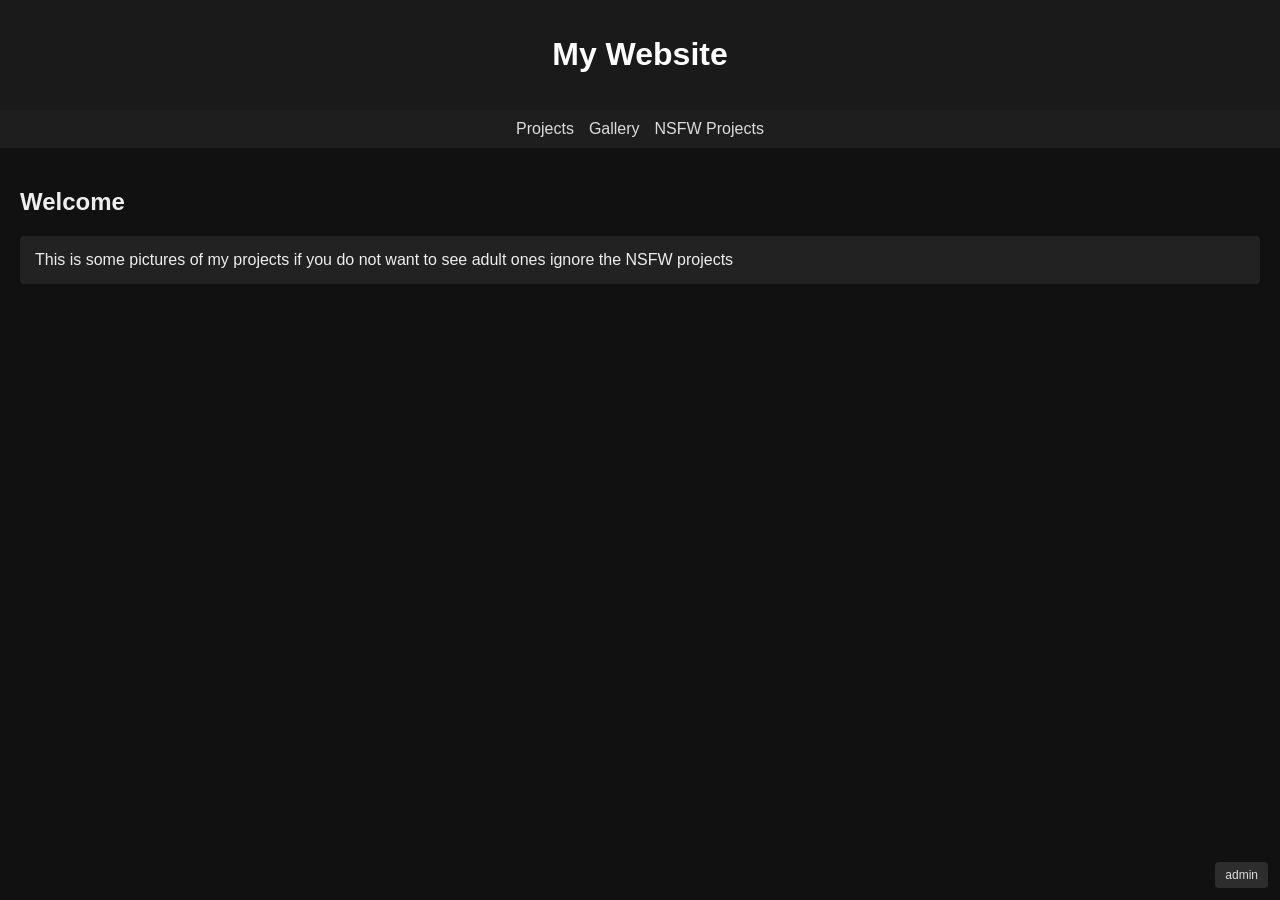
<file: index.html>
<!DOCTYPE html>
<html>
<head>
  <title>Home</title>

  <style>
    /* ---------------- CORE THEME ---------------- */
    body {
      margin: 0;
      font-family: Arial;
      background: #111;
      color: #eee;
    }

    header {
      background: #1a1a1a;
      color: white;
      padding: 15px;
      text-align: center;
    }

    nav {
      display: flex;
      justify-content: center;
      gap: 15px;
      background: #1e1e1e;
      padding: 10px;
    }

    nav a {
      color: #ddd;
      text-decoration: none;
    }

    nav a:hover {
      color: white;
    }

    .content {
      padding: 20px;
    }

    .card {
      background: #222;
      padding: 15px;
      margin: 10px 0;
      border-radius: 4px;
    }

    /* ---------------- ADMIN BUTTON ---------------- */
    .admin-link {
      position: fixed;
      bottom: 12px;
      right: 12px;
      z-index: 9999;
      background: #333;
      color: white;
      padding: 6px 10px;
      font-size: 12px;
      border-radius: 4px;
      cursor: pointer;
      opacity: 0.85;
    }

    .admin-link:hover {
      opacity: 1;
    }
  </style>
</head>

<body>

<header>
  <h1>My Website</h1>
</header>

<nav>
  <a href="/projects/">Projects</a>
  <a href="/my-pics/">Gallery</a>
  <a href="/personal-projects/">NSFW Projects</a>
</nav>

<div class="content">
  <h2>Welcome</h2>

  <div class="card">
    This is some pictures of my projects if you do not want to see adult ones ignore the NSFW projects
  </div>
</div>

<!-- ADMIN BUTTON -->
<div class="admin-link" onclick="window.location.href='/admin/index.html'">
  admin
</div>

</body>
</html>
</file>
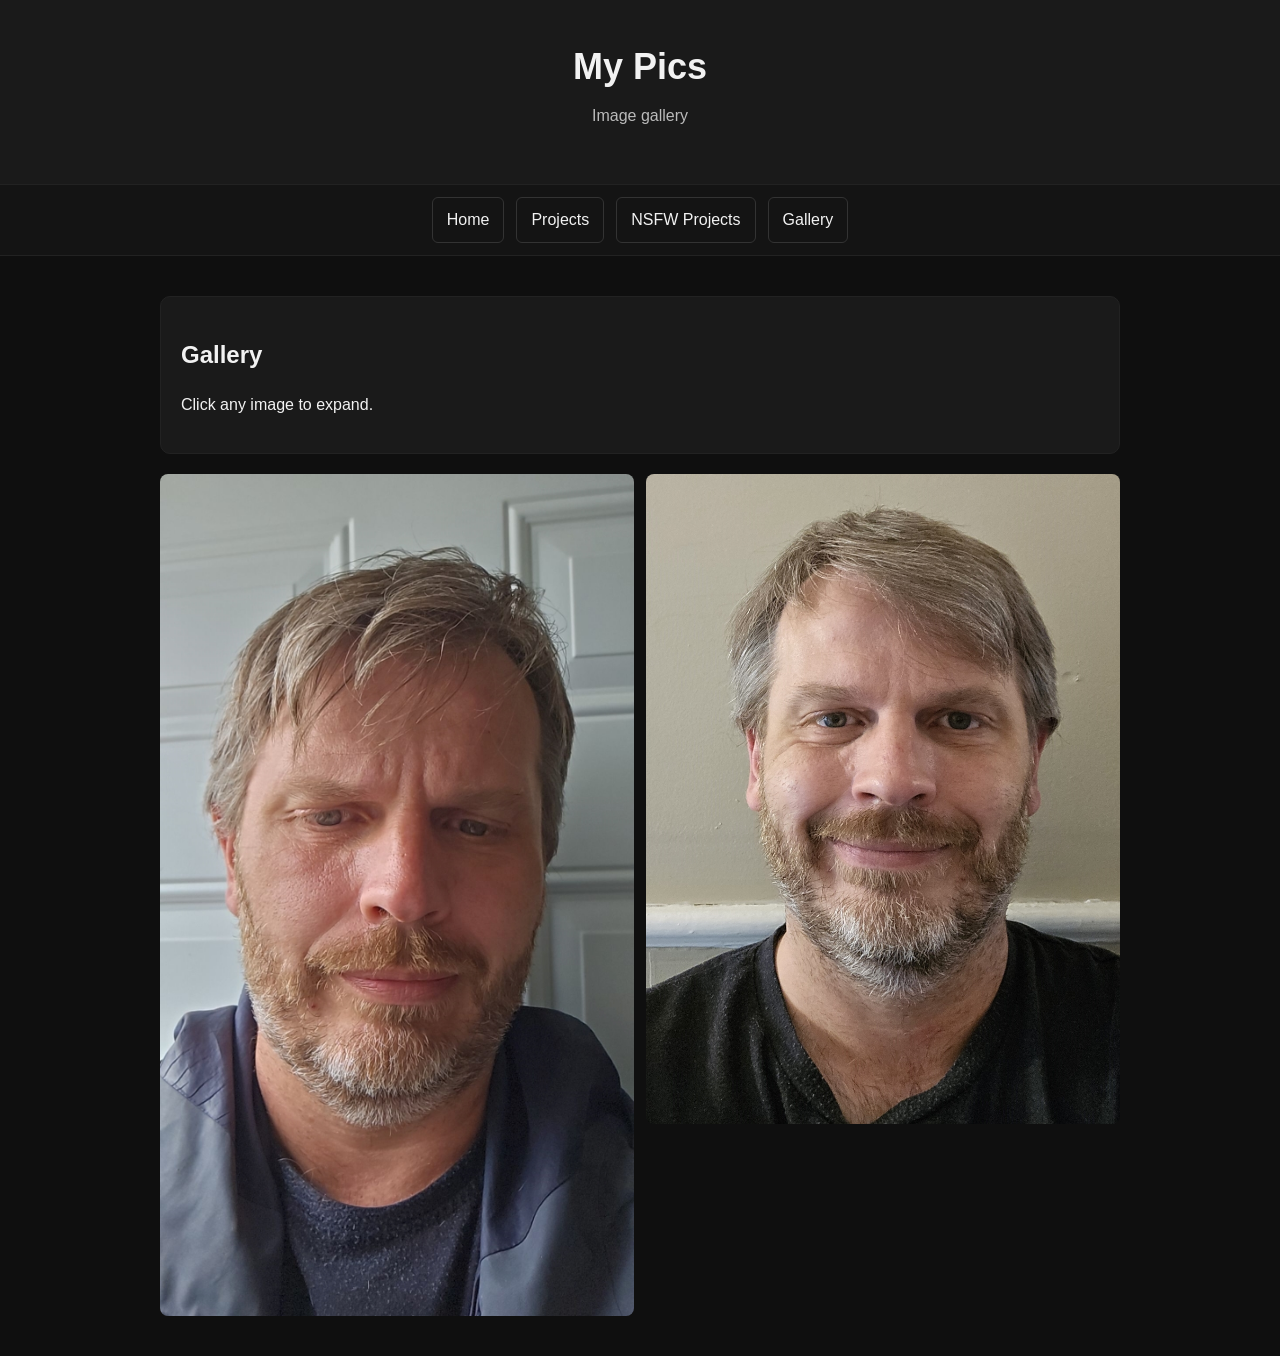
<file: my-pics/index.html>
<!DOCTYPE html>
<html lang="en">
<head>
  <meta charset="UTF-8">
  <meta name="viewport" content="width=device-width, initial-scale=1.0">
  <title>My Pics</title>
  <link rel="stylesheet" href="/style.css">
</head>

<body>

<header>
  <h1>My Pics</h1>
  <p>Image gallery</p>
</header>

<div class="topbar">
  <div class="nav-inner">
    <a href="/">Home</a>
    <a href="/projects/">Projects</a>
    <a href="/personal-projects/">NSFW Projects</a>
    <a href="/my-pics/">Gallery</a>
  </div>
</div>

<div class="container">

  <div class="card">
    <h2>Gallery</h2>
    <p>Click any image to expand.</p>
  </div>

  <div class="grid">
  <img src="/assets/gallery/gal_01.jpg" onclick="openLightbox(this.src)">
  <img src="/assets/gallery/gal_02.jpg" onclick="openLightbox(this.src)">
</div>

</div>

<div class="lightbox" id="lightbox" onclick="closeLightbox()">
  <img id="lightbox-img">
</div>

<script src="/script.js"></script>

</body>
</html>
</file>
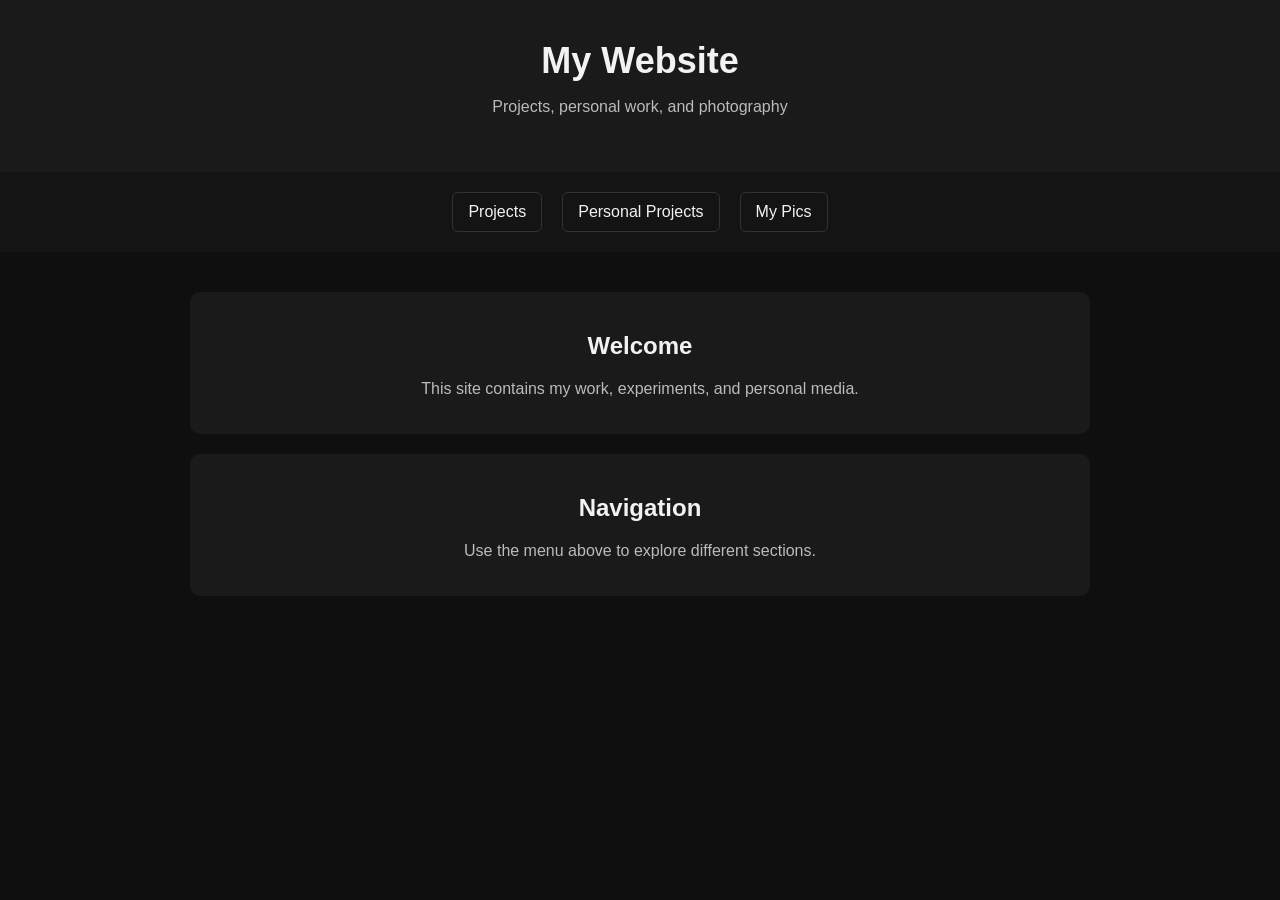
<file: my-pics/Index.html>
<!DOCTYPE html>
<html lang="en">
<head>
  <meta charset="UTF-8">
  <meta name="viewport" content="width=device-width, initial-scale=1.0">
  <title>My Website</title>

  <style>
    body {
      font-family: Arial, sans-serif;
      margin: 0;
      background: #0f0f0f;
      color: #f2f2f2;
    }

    header {
      padding: 40px;
      text-align: center;
      background: #1a1a1a;
    }

    h1 {
      margin: 0;
      font-size: 36px;
    }

    p {
      color: #bbb;
    }

    nav {
      display: flex;
      justify-content: center;
      gap: 20px;
      padding: 20px;
      background: #141414;
      flex-wrap: wrap;
    }

    nav a {
      color: #f2f2f2;
      text-decoration: none;
      padding: 10px 15px;
      border: 1px solid #333;
      border-radius: 6px;
      transition: 0.2s;
    }

    nav a:hover {
      background: #333;
    }

    .container {
      max-width: 900px;
      margin: 40px auto;
      padding: 0 20px;
      text-align: center;
    }

    .card {
      background: #1a1a1a;
      padding: 20px;
      border-radius: 10px;
      margin-top: 20px;
    }
  </style>
</head>

<body>

  <header>
    <h1>My Website</h1>
    <p>Projects, personal work, and photography</p>
  </header>

  <nav>
    <a href="projects/">Projects</a>
    <a href="personal-projects/">Personal Projects</a>
    <a href="my-pics/">My Pics</a>
  </nav>

  <div class="container">
    <div class="card">
      <h2>Welcome</h2>
      <p>This site contains my work, experiments, and personal media.</p>
    </div>

    <div class="card">
      <h2>Navigation</h2>
      <p>Use the menu above to explore different sections.</p>
    </div>
  </div>

</body>
</html>
</file>
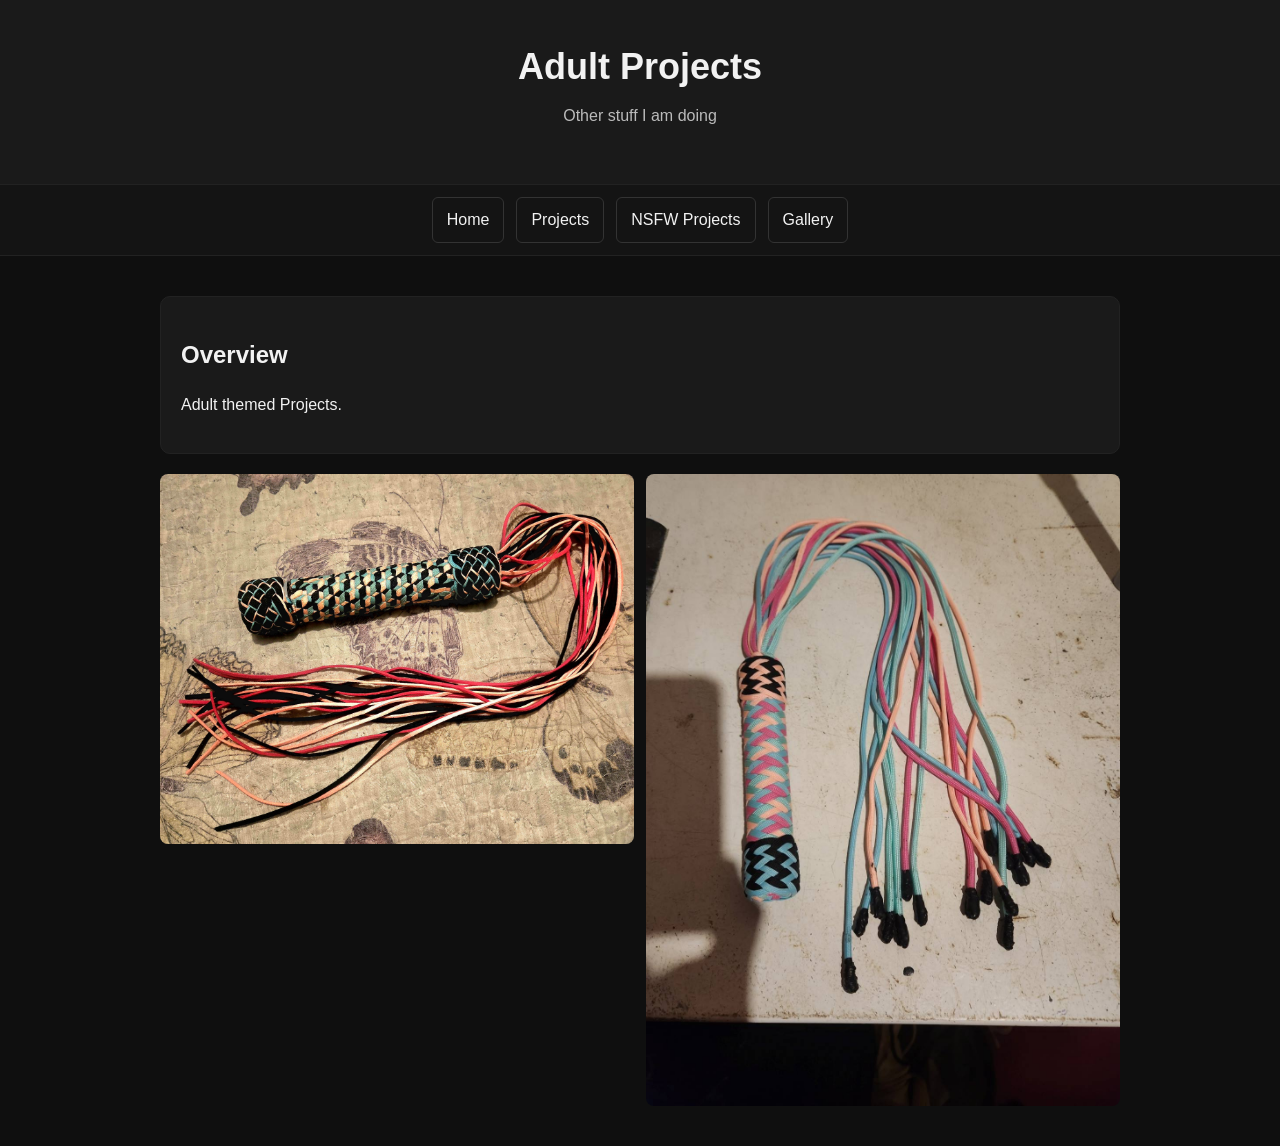
<file: personal-projects/index.html>
<!DOCTYPE html>
<html lang="en">
<head>
  <meta charset="UTF-8">
  <meta name="viewport" content="width=device-width, initial-scale=1.0">
  <title>Adult Projects</title>
  <link rel="stylesheet" href="/style.css">
</head>

<body>

<header>
  <h1>Adult Projects</h1>
  <p>Other stuff I am doing</p>
</header>

<div class="topbar">
  <div class="nav-inner">
    <a href="/">Home</a>
    <a href="/projects/">Projects</a>
    <a href="/personal-projects/">NSFW Projects</a>
    <a href="/my-pics/">Gallery</a>
  </div>
</div>

<div class="container">

  <div class="card">
    <h2>Overview</h2>
    <p>Adult themed Projects.</p>
  </div>


    <div class="grid">
  <img src="/assets/personal/per_01.jpg" onclick="openLightbox(this.src)">
  <img src="/assets/personal/per_02.jpg" onclick="openLightbox(this.src)">
</div>
  </div>

</div>

<div class="lightbox" id="lightbox" onclick="closeLightbox()">
  <img id="lightbox-img">
</div>

<script src="/script.js"></script>

</body>
</html>
</file>
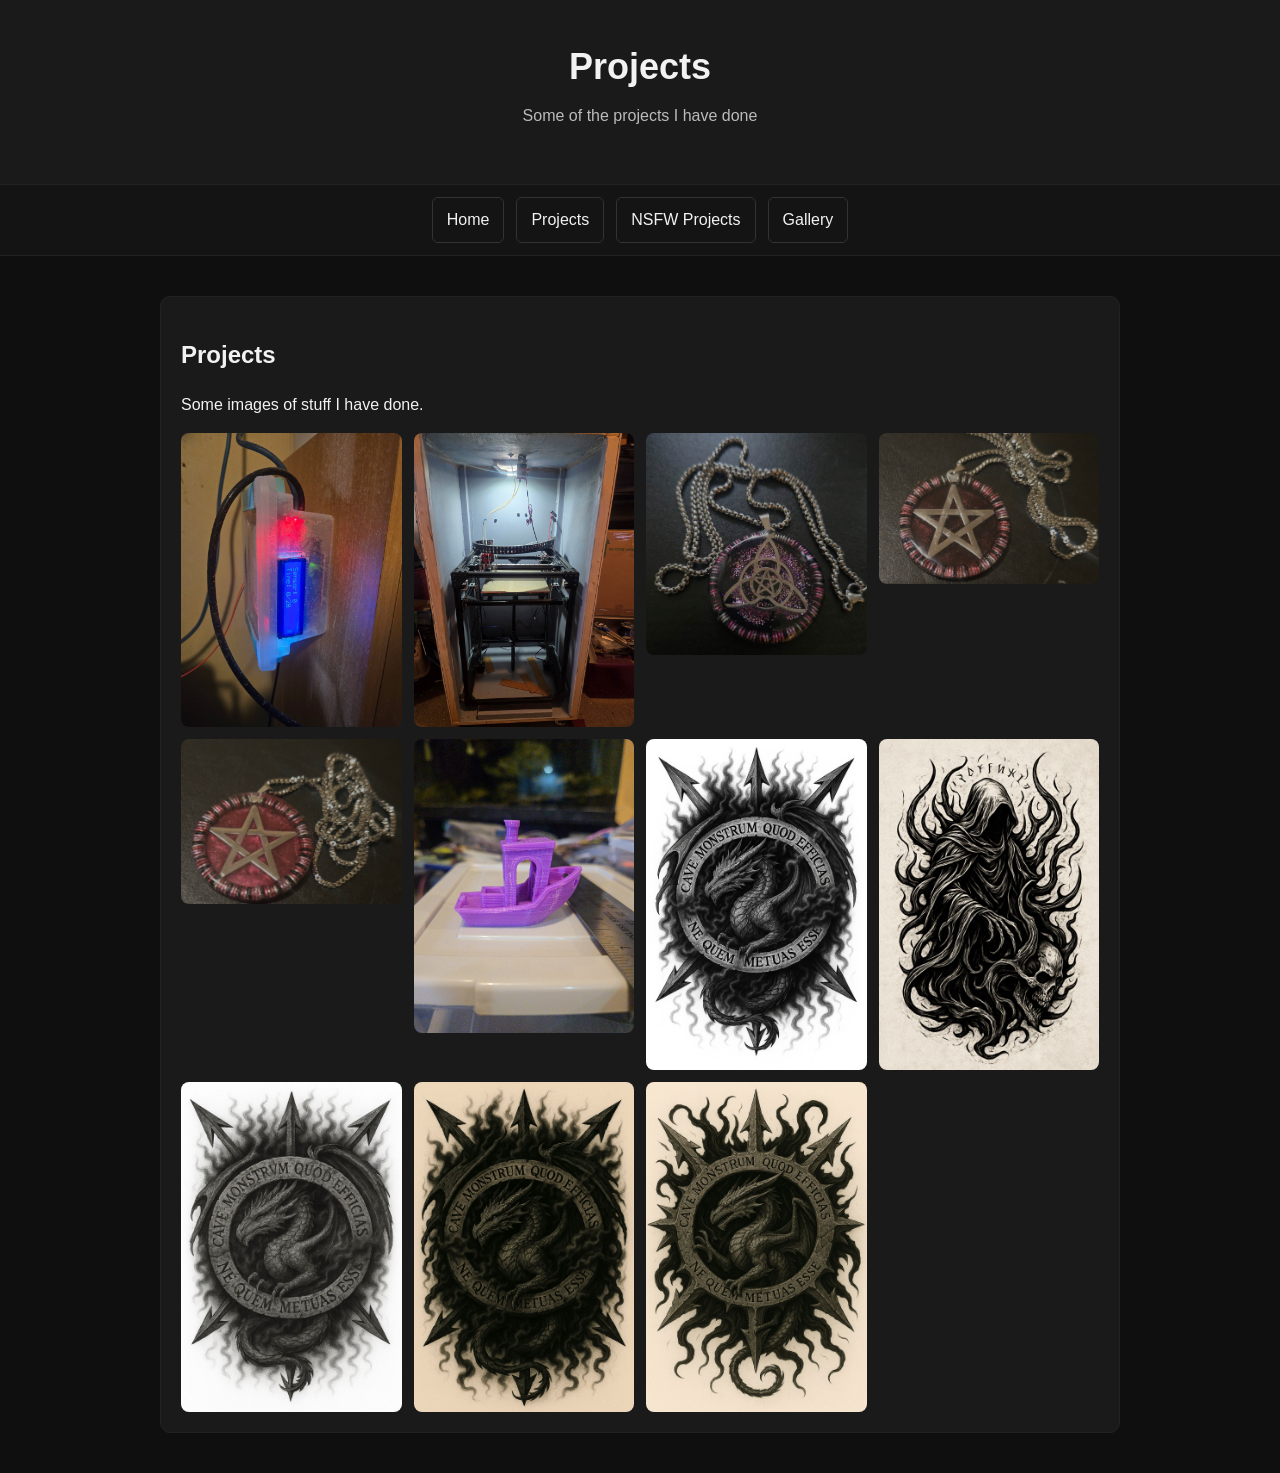
<file: projects/index.html>
<!DOCTYPE html>
<html lang="en">
<head>
  <meta charset="UTF-8">
  <meta name="viewport" content="width=device-width, initial-scale=1.0">
  <title>Projects</title>
  <link rel="stylesheet" href="/style.css">
</head>

<body>

<header>
  <h1>Projects</h1>
  <p>Some of the projects I have done</p>
</header>

<div class="topbar">
  <div class="nav-inner">
    <a href="/">Home</a>
    <a href="/projects/">Projects</a>
    <a href="/personal-projects/">NSFW Projects</a>
    <a href="/my-pics/">Gallery</a>
  </div>
</div>

<div class="container">

 
  <div class="card">
    <h2>Projects</h2>
    <p>Some images of stuff I have done.</p>

   <div class="grid">
  <img src="/assets/projects/pro_01.jpg" onclick="openLightbox(this.src)">
  <img src="/assets/projects/pro_02.jpg" onclick="openLightbox(this.src)">
  <img src="/assets/projects/pro_03.jpg" onclick="openLightbox(this.src)">
  <img src="/assets/projects/pro_04.jpg" onclick="openLightbox(this.src)">
  <img src="/assets/projects/pro_05.jpg" onclick="openLightbox(this.src)">
  <img src="/assets/projects/pro_06.jpg" onclick="openLightbox(this.src)">
  <img src="/assets/projects/pro_07.jpg" onclick="openLightbox(this.src)">
  <img src="/assets/projects/pro_08.jpg" onclick="openLightbox(this.src)">
  <img src="/assets/projects/pro_09.jpg" onclick="openLightbox(this.src)">
  <img src="/assets/projects/pro_10.jpg" onclick="openLightbox(this.src)">
  <img src="/assets/projects/pro_11.jpg" onclick="openLightbox(this.src)">
</div>

</div>

<div class="lightbox" id="lightbox" onclick="closeLightbox()">
  <img id="lightbox-img">
</div>

<script src="/script.js"></script>

</body>
</html>
</file>
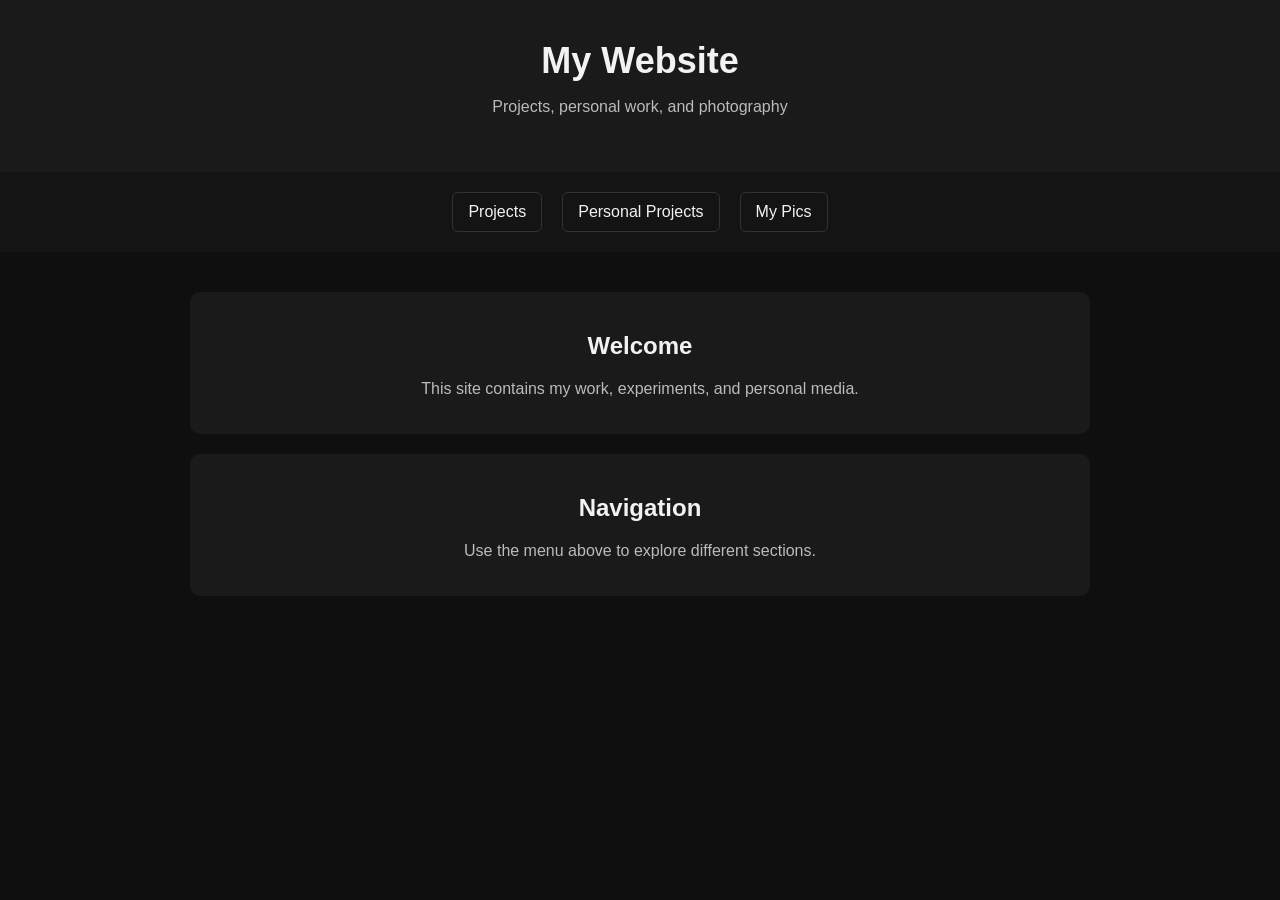
<file: projects/Index.html>
<!DOCTYPE html>
<html lang="en">
<head>
  <meta charset="UTF-8">
  <meta name="viewport" content="width=device-width, initial-scale=1.0">
  <title>My Website</title>

  <style>
    body {
      font-family: Arial, sans-serif;
      margin: 0;
      background: #0f0f0f;
      color: #f2f2f2;
    }

    header {
      padding: 40px;
      text-align: center;
      background: #1a1a1a;
    }

    h1 {
      margin: 0;
      font-size: 36px;
    }

    p {
      color: #bbb;
    }

    nav {
      display: flex;
      justify-content: center;
      gap: 20px;
      padding: 20px;
      background: #141414;
      flex-wrap: wrap;
    }

    nav a {
      color: #f2f2f2;
      text-decoration: none;
      padding: 10px 15px;
      border: 1px solid #333;
      border-radius: 6px;
      transition: 0.2s;
    }

    nav a:hover {
      background: #333;
    }

    .container {
      max-width: 900px;
      margin: 40px auto;
      padding: 0 20px;
      text-align: center;
    }

    .card {
      background: #1a1a1a;
      padding: 20px;
      border-radius: 10px;
      margin-top: 20px;
    }
  </style>
</head>

<body>

  <header>
    <h1>My Website</h1>
    <p>Projects, personal work, and photography</p>
  </header>

  <nav>
    <a href="projects/">Projects</a>
    <a href="personal-projects/">Personal Projects</a>
    <a href="my-pics/">My Pics</a>
  </nav>

  <div class="container">
    <div class="card">
      <h2>Welcome</h2>
      <p>This site contains my work, experiments, and personal media.</p>
    </div>

    <div class="card">
      <h2>Navigation</h2>
      <p>Use the menu above to explore different sections.</p>
    </div>
  </div>

</body>
</html>
</file>
<file: style.css>
/* =========================
   Base Reset
========================= */
* {
  box-sizing: border-box;
}

body {
  margin: 0;
  font-family: Arial, sans-serif;
  background: #0f0f0f;
  color: #f2f2f2;
  line-height: 1.5;
}

/* =========================
   Header
========================= */
header {
  padding: 40px 20px;
  text-align: center;
  background: #1a1a1a;
  border-bottom: 1px solid #222;
}

header h1 {
  margin: 0;
  font-size: 36px;
}

header p {
  margin-top: 10px;
  color: #bbb;
}

/* =========================
   Navigation Bar
========================= */
.topbar {
  position: sticky;
  top: 0;
  z-index: 1000;
  background: #141414;
  border-bottom: 1px solid #222;
  padding: 12px 10px;
}

.nav-inner {
  display: flex;
  justify-content: center;
  gap: 12px;
  flex-wrap: wrap;
}

.nav-inner a {
  color: #f2f2f2;
  text-decoration: none;
  padding: 10px 14px;
  border: 1px solid #333;
  border-radius: 6px;
  transition: 0.2s;
}

.nav-inner a:hover {
  background: #333;
}

/* =========================
   Layout Container
========================= */
.container {
  max-width: 1000px;
  margin: 40px auto;
  padding: 0 20px;
}

/* =========================
   Content Cards
========================= */
.card {
  background: #1a1a1a;
  border: 1px solid #222;
  padding: 20px;
  border-radius: 10px;
  margin-bottom: 20px;
}

/* =========================
   Image Grid System
========================= */
.grid {
  display: grid;
  grid-template-columns: repeat(auto-fit, minmax(180px, 1fr));
  gap: 12px;
}

.grid img {
  width: 100%;
  border-radius: 8px;
  display: block;
  cursor: pointer;
  transition: transform 0.2s ease;
}

.grid img:hover {
  transform: scale(1.03);
}

/* =========================
   Lightbox (image expand)
========================= */
.lightbox {
  position: fixed;
  inset: 0;
  background: rgba(0,0,0,0.9);
  display: none;
  align-items: center;
  justify-content: center;
  z-index: 2000;
}

.lightbox.show {
  display: flex;
}

.lightbox img {
  max-width: 90%;
  max-height: 90%;
  border-radius: 8px;
}

/* =========================
   Mobile adjustments
========================= */
@media (max-width: 600px) {
  header h1 {
    font-size: 28px;
  }

  .container {
    margin: 20px auto;
  }
}
</file>
